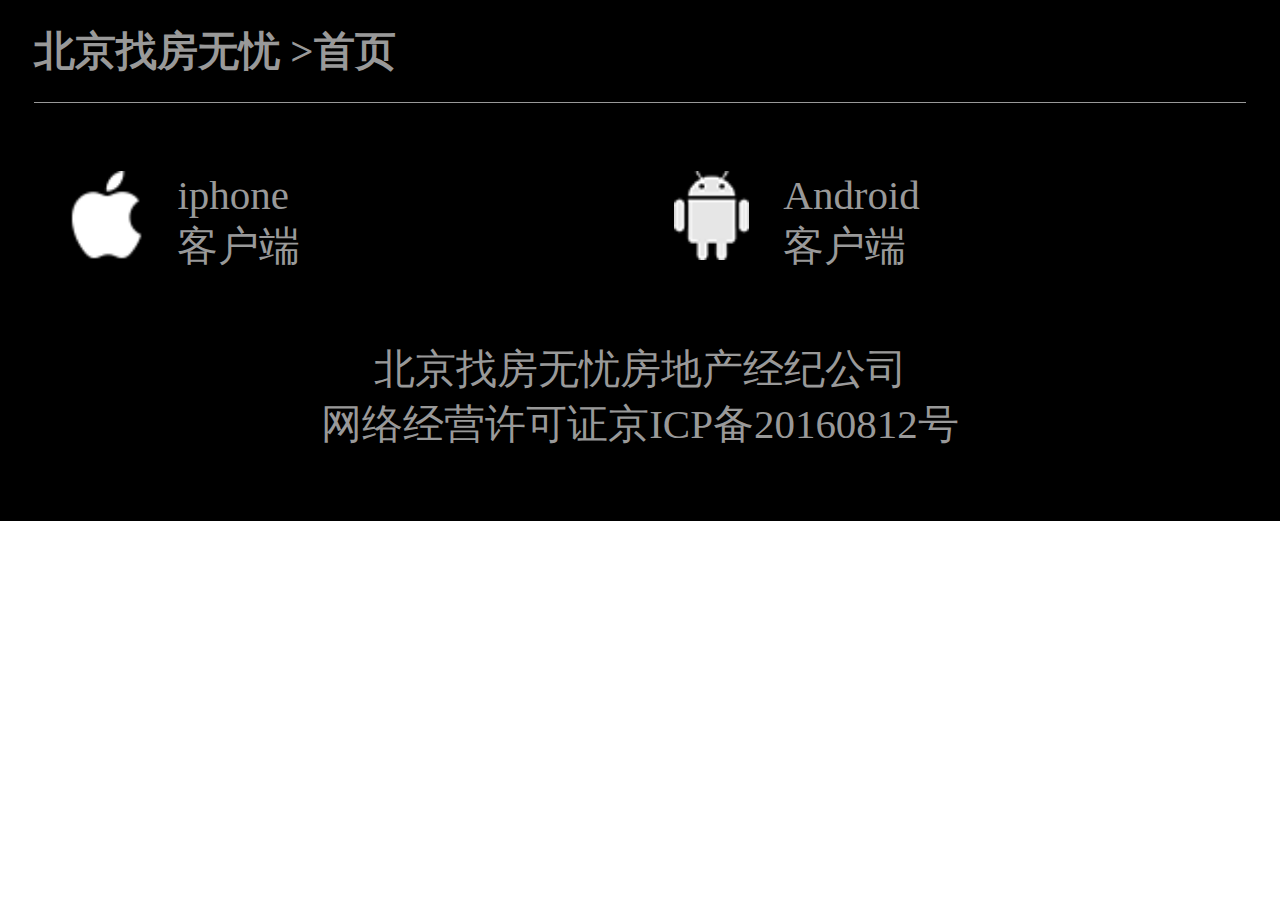
<file: footer.html>
<!DOCTYPE html>
<html>

<head>
    <meta charset="UTF-8">
    <meta name="viewport" content="width=device-width, initial-scale=1.0, maximum-scale=1.0, user-scalable=0">
    <meta http-equiv="X-UA-Compatible" content="ie=edge">
    <title>公共底部</title>
    <link rel="stylesheet" href="./css/footer.css">
    <script src="./js/setRem.js"></script>
</head>

<body>
  <footer>
     <ul class="ul">
        <li>北京找房无忧 > </li>
        <li>首页</li>
     </ul>
     <div class="div">
        <div class="left">
            <img src="./image/index/apple.png" alt="">
            <p>iphone</p>
            <p>客户端</p>
        </div>
        <div class="right">
            <img src="./image/index/android.png" alt="">
            <p>Android</p>
            <p>客户端</p>
        </div>
     </div>
     <div class="footer">
        <p>北京找房无忧房地产经纪公司</p>
        <p>网络经营许可证京ICP备20160812号</p>
     </div>
  </footer>
</body>

</html>
</file>
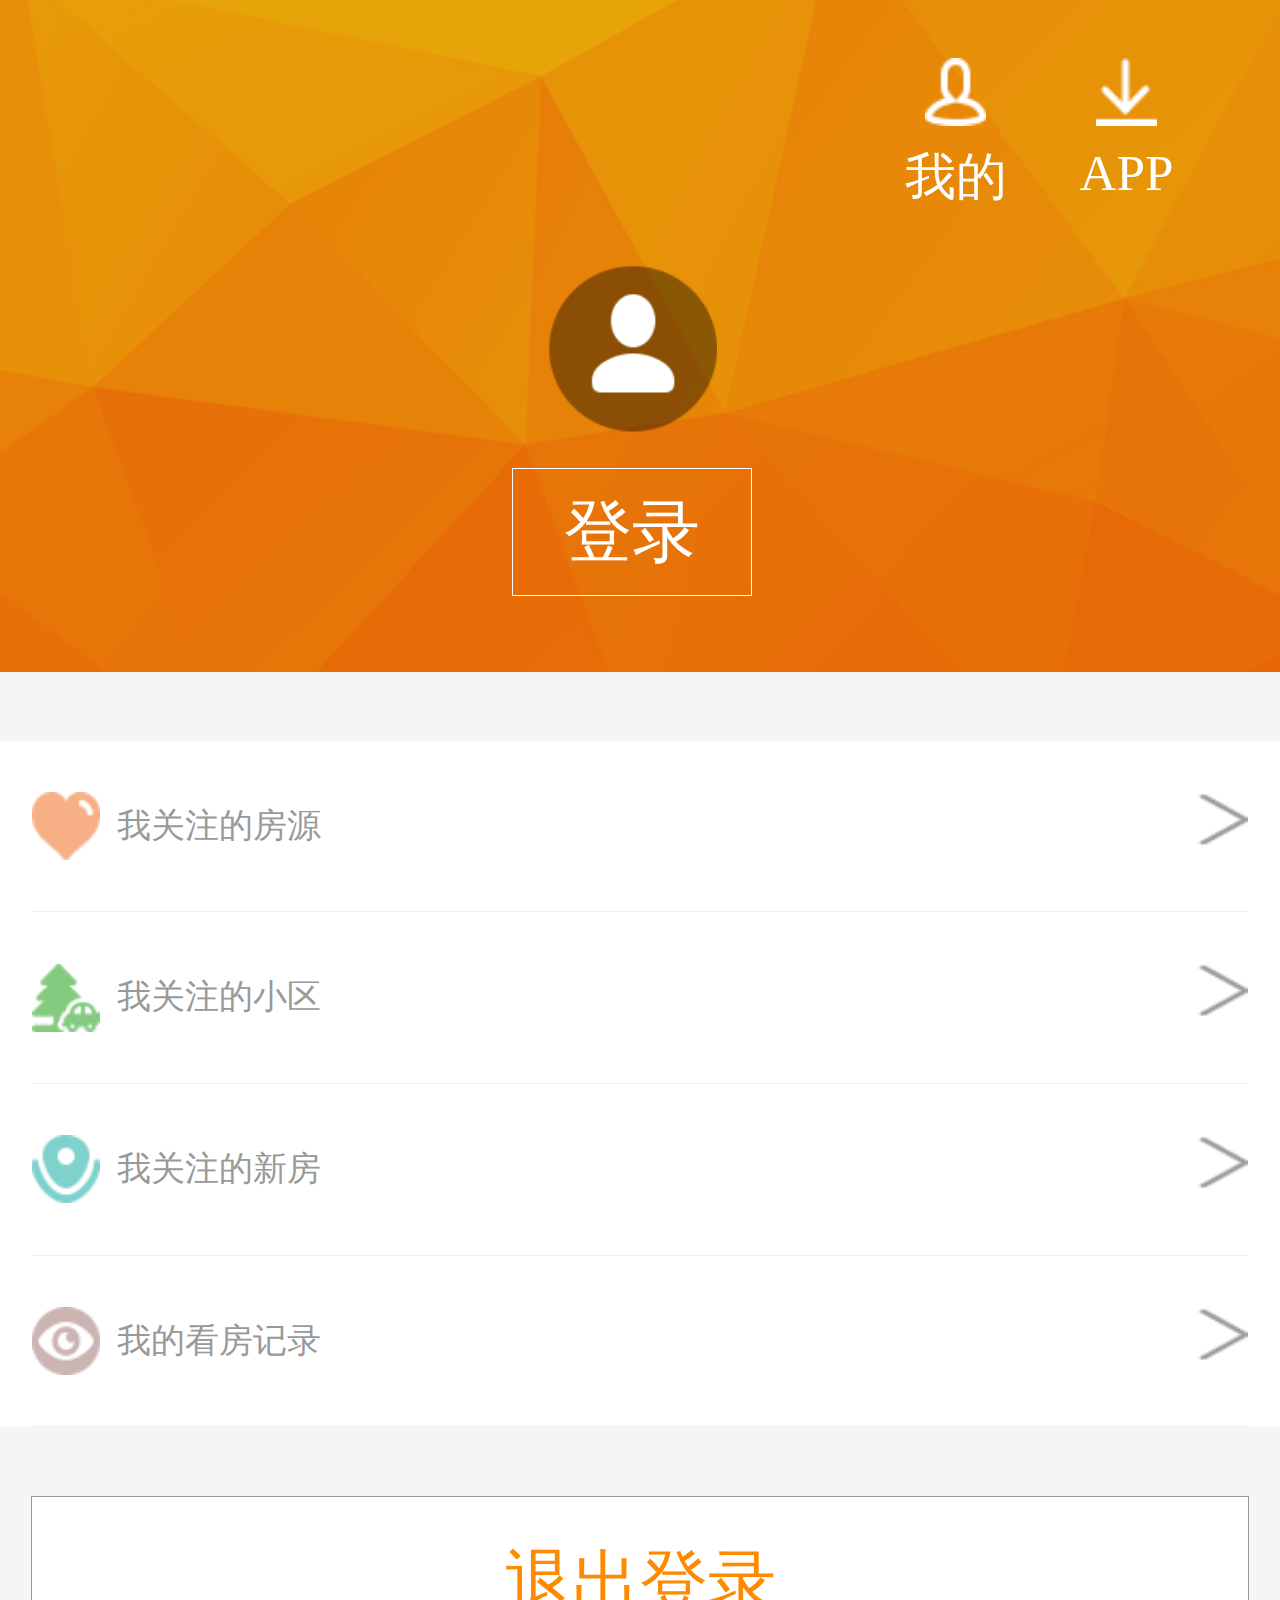
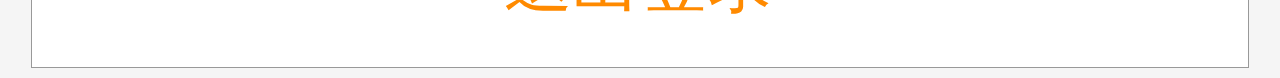
<file: login.html>
<!DOCTYPE html>
<html>

<head>
    <meta charset="UTF-8">
    <meta name="viewport" content="width=device-width, initial-scale=1.0, maximum-scale=1.0, user-scalable=0">
    <meta http-equiv="X-UA-Compatible" content="ie=edge">
    <title>登录</title>
    <link rel="stylesheet" href="./css/login.css">
    <script src="./js/setRem.js"></script>
</head>

<body>
    <div class="img">
        <span class="span1">
          
            我的</span>
        <span class="span2">
           
            APP</span>
        <img src="./image/my/bg1.png" alt="" class="img1">
         <img src="./image/my/urse2.png" alt="" class="img2">
        <a href="./logInNow.html">登录</a>
    </div>
   

   <ul class="ul">
  <a href="renting.html">
    <li>
       <img src="./image/my/icon1.png" alt="" class="Img1">
      <p> 我关注的房源</p> 
       <img src="./image/my/right.png" alt="" class="Img2">
    </li>
</a>
<a href="attention.html">
    <li>
        <img src="./image/my/icon2.png" alt="" class="Img1">
        <p> 我关注的小区</p> 
        <img src="./image/my/right.png" alt="" class="Img2">
    </li>
</a>
    <a href="renting.html">
    <li>
        <img src="./image/my/icon3.png" alt="" class="Img1">
        <p> 我关注的新房</p> 
        <img src="./image/my/right.png" alt="" class="Img2">
    </li>
</a>
    <a href="businessArea.html">
    <li>
        <img src="./image/my/icon4.png" alt="" class="Img1">
        <p> 我的看房记录</p> 
        <img src="./image/my/right.png" alt="" class="Img2">
    </li>
</a>
   </ul>
   <a href="#" class="btn">退出登录</a>
</body>

</html>

<script src="./js/touch.min.js"></script>
<script>
       var body=document.getElementsByTagName('body')
    // console.log(body)
    //向左滑动
    touch.on(body, 'swipeleft', function() {
        // 跳转到立即登录
     location.href='./logInNow.html'
});
  //向右滑动跳转到立即登录页
touch.on(body, 'swiperight', function() {
    // 跳转到我关注的小区
     location.href='./attention.html'
});
</script>
</file>
<file: css/footer.css>
* {
  margin: 0;
  padding: 0;
}
footer {
  width: 100%;
  background-color: black;
  padding: 0 1rem 2rem 1rem;
  box-sizing: border-box;
}
footer .ul {
  width: 100%;
  height: 3rem;
  border-bottom: 1px solid #999;
}
footer .ul li {
  list-style: none;
  float: left;
  line-height: 3rem;
  color: #999;
  font-size: 1.2rem;
  font-weight: 700;
}
footer .div {
  width: 100%;
  height: 7rem;
  display: flex;
  align-items: center;
}
footer .div .left {
  flex: 1;
}
footer .div .left img {
  float: left;
  margin: 0 1rem;
  width: 2.2rem;
  height: 2.6rem;
}
footer .div .left p {
  font-size: 1.2rem;
  color: #999;
}
footer .div .right {
  flex: 1;
}
footer .div .right img {
  float: left;
  margin: 0 1rem;
  width: 2.2rem;
  height: 2.6rem;
}
footer .div .right p {
  font-size: 1.2rem;
  color: #999;
}
footer .footer {
  width: 100%;
  text-align: center;
}
footer .footer p {
  color: #999;
  font-size: 1.2rem;
}
</file>
<file: css/login.css>
* {
  margin: 0;
  padding: 0;
}
body {
  background-color: #f5f5f5;
}
.img {
  width: 100%;
  height: 20rem;
  margin-top: -0.3rem;
  position: relative;
}
.img .span1 {
  text-align: center;
  display: inline-block;
  padding-top: 2.5rem;
  box-sizing: border-box;
  width: 5rem;
  height: 5rem;
  position: absolute;
  right: 7rem;
  top: 2rem;
  font-size: 1.5rem;
  color: white;
  background: url(../image/my/urse.png) center 0 no-repeat;
  background-size: 1.8rem;
}
.img .span2 {
  text-align: center;
  position: absolute;
  right: 2rem;
  top: 2rem;
  font-size: 1.5rem;
  color: white;
  display: inline-block;
  padding-top: 2.5rem;
  box-sizing: border-box;
  width: 5rem;
  height: 5rem;
  background: url(../image/my/down.png) center 0 no-repeat;
  background-size: 1.8rem;
}
.img .img1 {
  width: 100%;
  height: 100%;
}
.img .img2 {
  position: absolute;
  top: 8rem;
  left: 16rem;
  width: 5rem;
  height: 5rem;
}
.img a {
  font-size: 2rem;
  color: white;
  position: absolute;
  top: 14rem;
  left: 15rem;
  padding: 0.5rem 1.5rem;
  border: 1px solid white;
  text-decoration: none;
}
.ul {
  width: 100%;
  margin-top: 2rem;
  background-color: white;
}
.ul a {
  font-size: 1rem;
  color: #999;
}
.ul li {
  width: 95%;
  height: 5rem;
  border-bottom: 1px solid #eee;
  margin: 0 auto;
  line-height: 5rem;
  list-style: none;
}
.ul li .Img1 {
  width: 2rem;
  height: 2rem;
  float: left;
  margin-top: 1.5rem;
  margin-right: 0.5rem;
}
.ul li p {
  float: left;
}
.ul li .Img2 {
  float: right;
  width: 1.5rem;
  height: 1.5rem;
  margin-top: 1.55rem;
}
.btn {
  display: block;
  width: 95%;
  height: 5rem;
  color: white;
  background-color: white;
  margin: 0 auto;
  margin-top: 2rem;
  text-align: center;
  line-height: 5rem;
  color: #ff8a00;
  text-decoration: none;
  font-size: 2rem;
  border: 1px solid #999;
}
</file>
